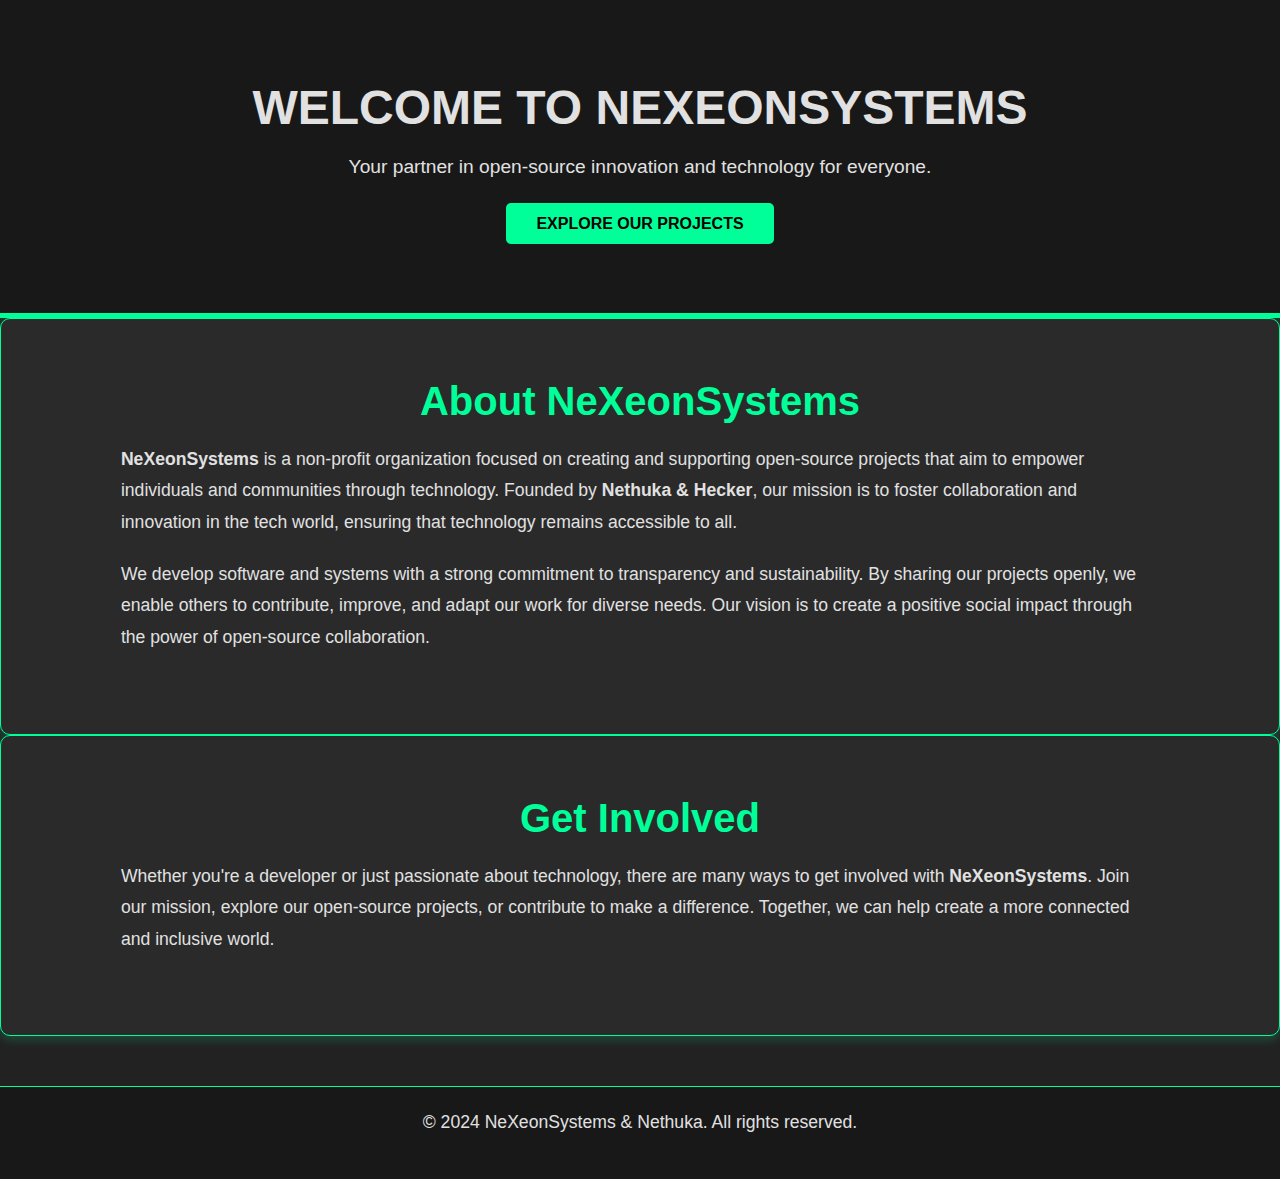
<file: index.html>
<!DOCTYPE html>
<html lang="en">
<head>
  <meta charset="UTF-8">
  <meta name="viewport" content="width=device-width, initial-scale=1.0">
  <title>Welcome to NeXeonSystems</title>
  <link rel="stylesheet" href="css/styles.css">
</head>
<body>
  <header class="header">
    <div class="container">
      <h1>Welcome to NeXeonSystems</h1>
      <p>Your partner in open-source innovation and technology for everyone.</p>
      <a href="ourprojects.html" class="btn">Explore Our Projects</a>
    </div>
  </header>

  <section class="about">
    <div class="container">
      <h2>About NeXeonSystems</h2>
      <p><strong>NeXeonSystems</strong> is a non-profit organization focused on creating and supporting open-source projects that aim to empower individuals and communities through technology. Founded by <strong>Nethuka & Hecker</strong>, our mission is to foster collaboration and innovation in the tech world, ensuring that technology remains accessible to all.</p>
      <p>We develop software and systems with a strong commitment to transparency and sustainability. By sharing our projects openly, we enable others to contribute, improve, and adapt our work for diverse needs. Our vision is to create a positive social impact through the power of open-source collaboration.</p>
    </div>
  </section>

  <section class="get-involved">
    <div class="container">
      <h2>Get Involved</h2>
      <p>Whether you're a developer or just passionate about technology, there are many ways to get involved with <strong>NeXeonSystems</strong>. Join our mission, explore our open-source projects, or contribute to make a difference. Together, we can help create a more connected and inclusive world.</p>
    </div>
  </section>

  <footer class="footer">
    <p>&copy; 2024 NeXeonSystems & Nethuka. All rights reserved.</p>
  </footer>
</body>
</html>
</file>
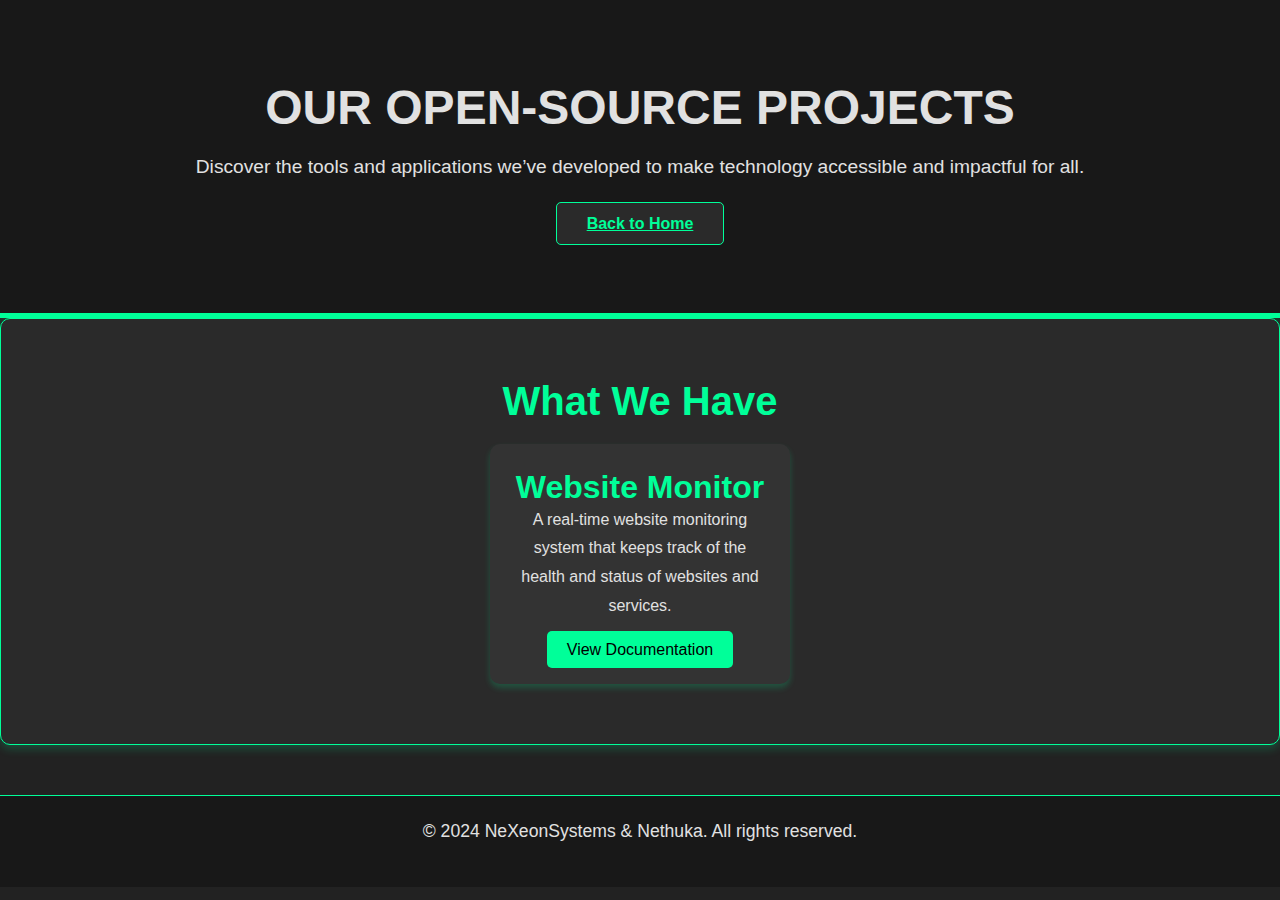
<file: ourprojects.html>
<!DOCTYPE html>
<html lang="en">
<head>
  <meta charset="UTF-8">
  <meta name="viewport" content="width=device-width, initial-scale=1.0">
  <title>Our Projects - NeXeonSystems</title>
  <link rel="stylesheet" href="css/styles.css">
</head>
<body>
  <header class="header">
    <div class="container">
      <h1>Our Open-Source Projects</h1>
      <p>Discover the tools and applications we’ve developed to make technology accessible and impactful for all.</p>
      <a href="index.html" class="btn-back">Back to Home</a>
    </div>
  </header>

  <section class="projects">
    <div class="container">
      <h2>What We Have</h2>
      <div class="project-grid">
        <div class="project-item">
          <h3>Website Monitor</h3>
          <p>A real-time website monitoring system that keeps track of the health and status of websites and services.</p>
          <a href="https://nexeonsystems.github.io/NeXeonSystems/docs/webmonitor.html" class="btn">View Documentation</a>
        </div>
      </div>
    </div>
  </section>

  <footer class="footer">
    <p>&copy; 2024 NeXeonSystems & Nethuka. All rights reserved.</p>
  </footer>
</body>
</html>
</file>
<file: css/styles.css>
* {
  margin: 0;
  padding: 0;
  box-sizing: border-box;
  font-family: 'Arial', sans-serif;
}

body {
  background-color: #222;
  color: #e1e1e1;
}

.container {
  width: 90%;
  max-width: 1200px;
  margin: 0 auto;
  padding: 20px;
}

header {
  background: #181818;
  color: #e1e1e1;
  text-align: center;
  padding: 60px 0;
  border-bottom: 5px solid #00ff99;
  box-shadow: 0 4px 20px rgba(0, 255, 153, 0.2);
}

header h1 {
  font-size: 3rem;
  margin-bottom: 15px;
  text-transform: uppercase;
}

header p {
  font-size: 1.2rem;
  margin-bottom: 30px;
}

header .btn {
  background: #00ff99;
  color: black;
  padding: 12px 30px;
  text-decoration: none;
  border-radius: 5px;
  font-weight: bold;
  transition: background-color 0.3s ease, transform 0.2s ease;
  text-transform: uppercase;
}

header .btn:hover {
  background-color: #00cc80;
  transform: scale(1.05);
}

section {
  padding: 50px 0;
}

h2 {
  font-size: 2.5rem;
  margin-bottom: 20px;
  text-align: center;
  color: #00ff99;
}

p {
  font-size: 1.1rem;
  line-height: 1.8;
  margin-bottom: 20px;
  color: #e1e1e1;
}

.about, .get-involved, .projects {
  background-color: #2a2a2a;
  box-shadow: 0 4px 10px rgba(0, 255, 153, 0.2);
  padding: 40px;
  border-radius: 10px;
  border: 1px solid #00ff99;
}

.projects .project-grid {
  display: flex;
  justify-content: center;
  gap: 30px;
  flex-wrap: wrap;
}

.project-item {
  background: #333;
  border-radius: 10px;
  box-shadow: 0 4px 6px rgba(0, 255, 153, 0.2);
  padding: 25px;
  width: 300px;
  text-align: center;
  transition: transform 0.3s ease, box-shadow 0.3s ease;
}

.project-item:hover {
  transform: translateY(-10px);
  box-shadow: 0 6px 12px rgba(0, 255, 153, 0.5);
}

.project-item h3 {
  font-size: 2rem;
  color: #00ff99;
}

.project-item p {
  font-size: 1rem;
  color: #e1e1e1;
  margin-bottom: 20px;
}

.project-item .btn {
  background: #00ff99;
  color: black;
  padding: 10px 20px;
  text-decoration: none;
  border-radius: 5px;
  transition: background-color 0.3s ease, transform 0.2s ease;
}

.project-item .btn:hover {
  background-color: #00cc80;
  transform: scale(1.05);
}

footer {
  background-color: #181818;
  color: #e1e1e1;
  text-align: center;
  padding: 20px;
  margin-top: 50px;
  font-size: 0.9rem;
  border-top: 1px solid #00ff99;
}

footer a {
  color: #00ff99;
  text-decoration: none;
}

footer a:hover {
  text-decoration: underline;
}

.btn-back {
  background: #2a2a2a;
  color: #00ff99;
  padding: 12px 30px;
  border: 1px solid #00ff99;
  border-radius: 5px;
  font-weight: bold;
  transition: background-color 0.3s ease, transform 0.2s ease;
}

.btn-back:hover {
  background-color: #333;
  color: #00ff99;
  transform: scale(1.05);
}

.doc-content ul {
  list-style-type: none;
  padding-left: 0;
}

.doc-content pre {
  background: #333;
  color: #00ff99;
  padding: 20px;
  border-radius: 5px;
  overflow-x: auto;
  white-space: pre-wrap;
  font-family: 'Courier New', monospace;
}

.doc-content a {
  color: #00ff99;
  text-decoration: none;
  font-weight: bold;
}

.doc-content a:hover {
  text-decoration: underline;
}
</file>
